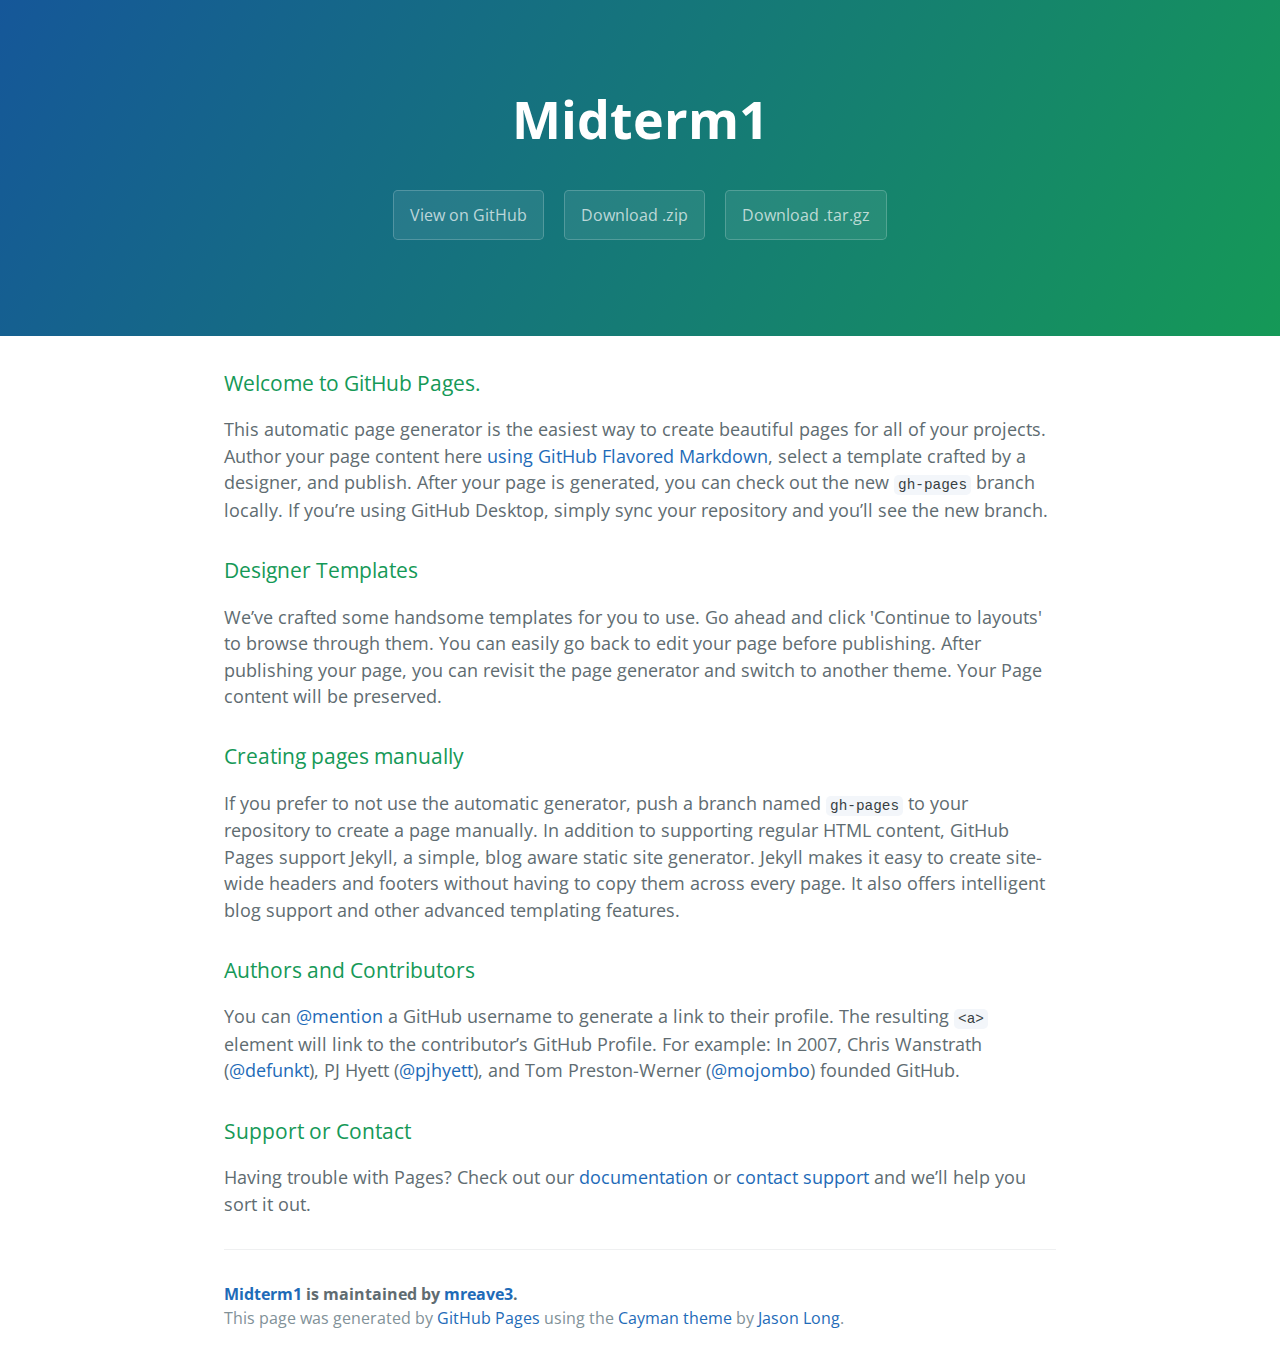
<file: index.html>
<!DOCTYPE html>
<html lang="en-us">
  <head>
    <meta charset="UTF-8">
    <title>Midterm1 by mreave3</title>
    <meta name="viewport" content="width=device-width, initial-scale=1">
    <link rel="stylesheet" type="text/css" href="stylesheets/normalize.css" media="screen">
    <link href='https://fonts.googleapis.com/css?family=Open+Sans:400,700' rel='stylesheet' type='text/css'>
    <link rel="stylesheet" type="text/css" href="stylesheets/stylesheet.css" media="screen">
    <link rel="stylesheet" type="text/css" href="stylesheets/github-light.css" media="screen">
  </head>
  <body>
    <section class="page-header">
      <h1 class="project-name">Midterm1</h1>
      <h2 class="project-tagline"></h2>
      <a href="https://github.com/mreave3/midterm1" class="btn">View on GitHub</a>
      <a href="https://github.com/mreave3/midterm1/zipball/master" class="btn">Download .zip</a>
      <a href="https://github.com/mreave3/midterm1/tarball/master" class="btn">Download .tar.gz</a>
    </section>

    <section class="main-content">
      <h3>
<a id="welcome-to-github-pages" class="anchor" href="#welcome-to-github-pages" aria-hidden="true"><span aria-hidden="true" class="octicon octicon-link"></span></a>Welcome to GitHub Pages.</h3>

<p>This automatic page generator is the easiest way to create beautiful pages for all of your projects. Author your page content here <a href="https://guides.github.com/features/mastering-markdown/">using GitHub Flavored Markdown</a>, select a template crafted by a designer, and publish. After your page is generated, you can check out the new <code>gh-pages</code> branch locally. If you’re using GitHub Desktop, simply sync your repository and you’ll see the new branch.</p>

<h3>
<a id="designer-templates" class="anchor" href="#designer-templates" aria-hidden="true"><span aria-hidden="true" class="octicon octicon-link"></span></a>Designer Templates</h3>

<p>We’ve crafted some handsome templates for you to use. Go ahead and click 'Continue to layouts' to browse through them. You can easily go back to edit your page before publishing. After publishing your page, you can revisit the page generator and switch to another theme. Your Page content will be preserved.</p>

<h3>
<a id="creating-pages-manually" class="anchor" href="#creating-pages-manually" aria-hidden="true"><span aria-hidden="true" class="octicon octicon-link"></span></a>Creating pages manually</h3>

<p>If you prefer to not use the automatic generator, push a branch named <code>gh-pages</code> to your repository to create a page manually. In addition to supporting regular HTML content, GitHub Pages support Jekyll, a simple, blog aware static site generator. Jekyll makes it easy to create site-wide headers and footers without having to copy them across every page. It also offers intelligent blog support and other advanced templating features.</p>

<h3>
<a id="authors-and-contributors" class="anchor" href="#authors-and-contributors" aria-hidden="true"><span aria-hidden="true" class="octicon octicon-link"></span></a>Authors and Contributors</h3>

<p>You can <a href="https://help.github.com/articles/basic-writing-and-formatting-syntax/#mentioning-users-and-teams" class="user-mention">@mention</a> a GitHub username to generate a link to their profile. The resulting <code>&lt;a&gt;</code> element will link to the contributor’s GitHub Profile. For example: In 2007, Chris Wanstrath (<a href="https://github.com/defunkt" class="user-mention">@defunkt</a>), PJ Hyett (<a href="https://github.com/pjhyett" class="user-mention">@pjhyett</a>), and Tom Preston-Werner (<a href="https://github.com/mojombo" class="user-mention">@mojombo</a>) founded GitHub.</p>

<h3>
<a id="support-or-contact" class="anchor" href="#support-or-contact" aria-hidden="true"><span aria-hidden="true" class="octicon octicon-link"></span></a>Support or Contact</h3>

<p>Having trouble with Pages? Check out our <a href="https://help.github.com/pages">documentation</a> or <a href="https://github.com/contact">contact support</a> and we’ll help you sort it out.</p>

      <footer class="site-footer">
        <span class="site-footer-owner"><a href="https://github.com/mreave3/midterm1">Midterm1</a> is maintained by <a href="https://github.com/mreave3">mreave3</a>.</span>

        <span class="site-footer-credits">This page was generated by <a href="https://pages.github.com">GitHub Pages</a> using the <a href="https://github.com/jasonlong/cayman-theme">Cayman theme</a> by <a href="https://twitter.com/jasonlong">Jason Long</a>.</span>
      </footer>

    </section>

  
  </body>
</html>
</file>
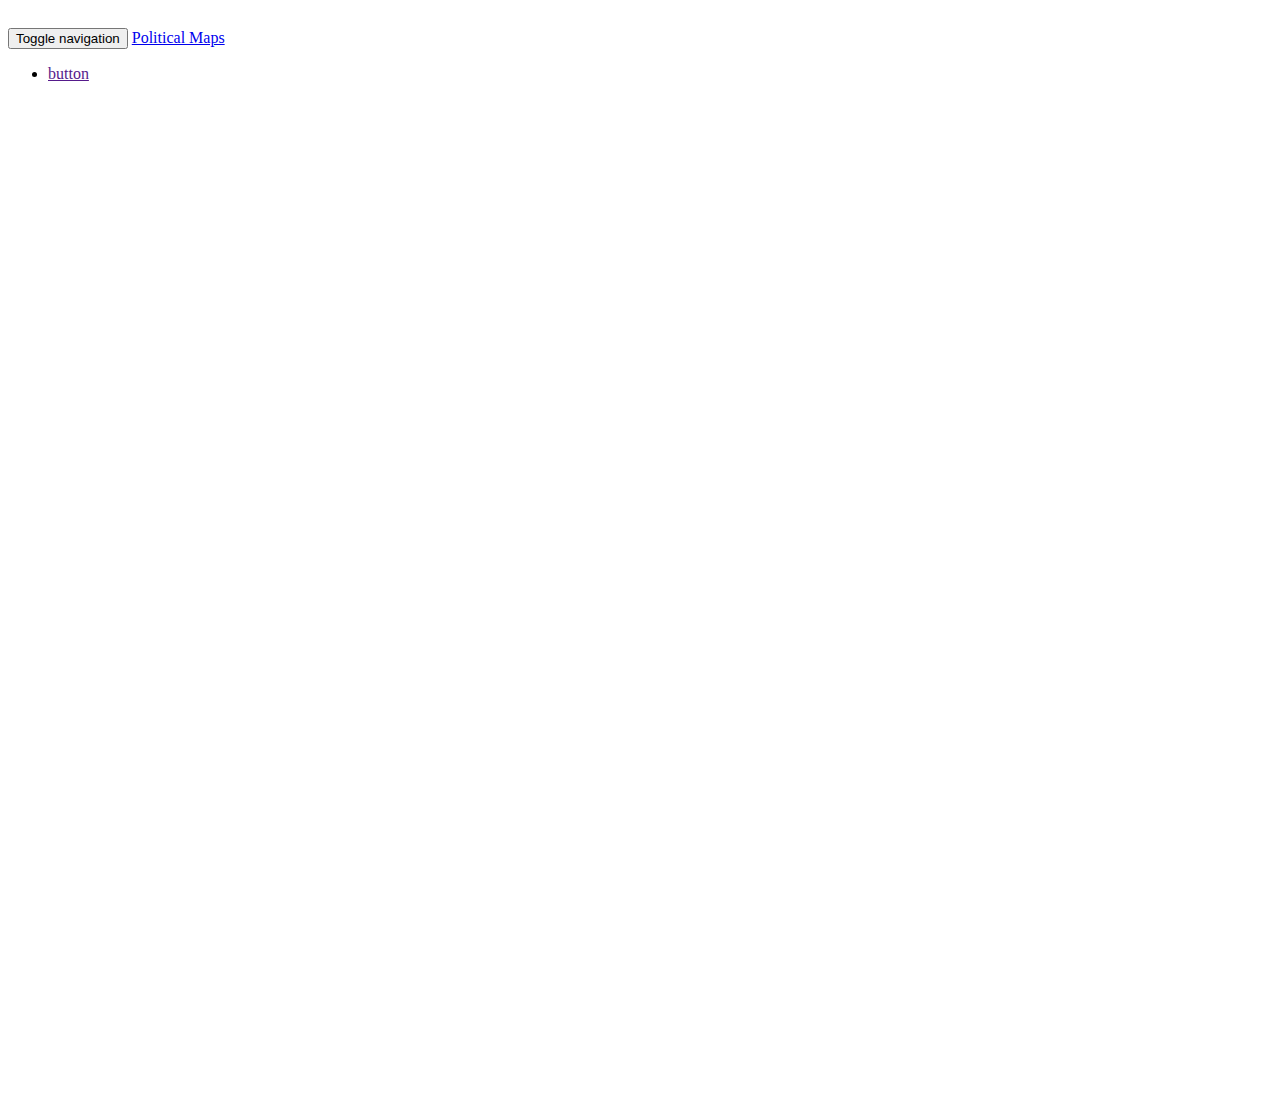
<file: Midterm/map3.html>
<!DOCTYPE html>
<html lang="en">
  <head>
    <meta charset="utf-8">
    <meta http-equiv="X-UA-Compatible" content="IE=edge">
    <meta name="viewport" content="width=device-width, initial-scale=1">
    <!-- The above 3 meta tags *must* come first in the head; any other head content must come *after* these tags -->
    <meta name="description" content="">
    <meta name="author" content="">

	<!-- the webpage title -->
    <title>Political Maps</title>

    <!-- Bootstrap core CSS -->
    <link href="https://maxcdn.bootstrapcdn.com/bootstrap/3.3.6/css/bootstrap.min.css" rel="stylesheet" integrity="sha256-7s5uDGW3AHqw6xtJmNNtr+OBRJUlgkNJEo78P4b0yRw= sha512-nNo+yCHEyn0smMxSswnf/OnX6/KwJuZTlNZBjauKhTK0c+zT+q5JOCx0UFhXQ6rJR9jg6Es8gPuD2uZcYDLqSw==" crossorigin="anonymous">
	
	<!--link html to arcgis-->
	<link rel="stylesheet" href="https://js.arcgis.com/3.16/esri/css/esri.css">
	<script src="https://js.arcgis.com/3.16/"></script>
    
	<!-- Custom styles for this template -->
    <link href="css/navbar.css" rel="stylesheet">
	<link href="css/map3.css" rel="stylesheet"/> 
	
	<!--link to map 3 javascipt page-->
	<script src="js/map3.js"></script>
	
  </head>
  
  <body>

    <nav class="navbar navbar-inverse navbar-fixed-top">
      <div class="container">
        <div class="navbar-header">
          <button type="button" class="navbar-toggle collapsed" data-toggle="collapse" data-target="#navbar" aria-expanded="false" aria-controls="navbar">
            <span class="sr-only">Toggle navigation</span>
            <span class="icon-bar"></span>
            <span class="icon-bar"></span>
            <span class="icon-bar"></span>
          </button>
          <a class="navbar-brand" href="index.html">Political Maps</a>
        </div>
		<!--these are my buttons in the header, each links to the data page at NOAA website-->		
        <div id="navbar" class="collapse navbar-collapse">
          <ul class="nav navbar-nav">
            <li><a href="">button</a></li>
            
          </ul>
        </div><!--/.nav-collapse -->
      </div>
    </nav>
	
	
	<!--the container that my map is placed in within the webpage -->
    <div class="container">

      <div class="starter-template">
        <p class="lead"></p>
		<!--the div places the map within the bootstrap container-->
		<div id="map">
			<!--the div allows the basemap to toggle controls-->
			<div id="BasemapToggle"></div>
		</div>
	  </div>
    </div><!-- /.container -->


    <!-- Bootstrap core JavaScript
    ================================================== -->
    <!-- jQuery JavaScript file -->
    <script src="https://ajax.googleapis.com/ajax/libs/jquery/1.11.3/jquery.min.js"></script>

    <!-- Bootstrap JavaScript file -->
    <script src="https://maxcdn.bootstrapcdn.com/bootstrap/3.3.6/js/bootstrap.min.js" integrity="sha256-KXn5puMvxCw+dAYznun+drMdG1IFl3agK0p/pqT9KAo= sha512-2e8qq0ETcfWRI4HJBzQiA3UoyFk6tbNyG+qSaIBZLyW9Xf3sWZHN/lxe9fTh1U45DpPf07yj94KsUHHWe4Yk1A==" crossorigin="anonymous"></script>  
</body>
</html>
</file>
<file: stylesheets/stylesheet.css>
* {
  box-sizing: border-box; }

body {
  padding: 0;
  margin: 0;
  font-family: "Open Sans", "Helvetica Neue", Helvetica, Arial, sans-serif;
  font-size: 16px;
  line-height: 1.5;
  color: #606c71; }

a {
  color: #1e6bb8;
  text-decoration: none; }
  a:hover {
    text-decoration: underline; }

.btn {
  display: inline-block;
  margin-bottom: 1rem;
  color: rgba(255, 255, 255, 0.7);
  background-color: rgba(255, 255, 255, 0.08);
  border-color: rgba(255, 255, 255, 0.2);
  border-style: solid;
  border-width: 1px;
  border-radius: 0.3rem;
  transition: color 0.2s, background-color 0.2s, border-color 0.2s; }
  .btn + .btn {
    margin-left: 1rem; }

.btn:hover {
  color: rgba(255, 255, 255, 0.8);
  text-decoration: none;
  background-color: rgba(255, 255, 255, 0.2);
  border-color: rgba(255, 255, 255, 0.3); }

@media screen and (min-width: 64em) {
  .btn {
    padding: 0.75rem 1rem; } }

@media screen and (min-width: 42em) and (max-width: 64em) {
  .btn {
    padding: 0.6rem 0.9rem;
    font-size: 0.9rem; } }

@media screen and (max-width: 42em) {
  .btn {
    display: block;
    width: 100%;
    padding: 0.75rem;
    font-size: 0.9rem; }
    .btn + .btn {
      margin-top: 1rem;
      margin-left: 0; } }

.page-header {
  color: #fff;
  text-align: center;
  background-color: #159957;
  background-image: linear-gradient(120deg, #155799, #159957); }

@media screen and (min-width: 64em) {
  .page-header {
    padding: 5rem 6rem; } }

@media screen and (min-width: 42em) and (max-width: 64em) {
  .page-header {
    padding: 3rem 4rem; } }

@media screen and (max-width: 42em) {
  .page-header {
    padding: 2rem 1rem; } }

.project-name {
  margin-top: 0;
  margin-bottom: 0.1rem; }

@media screen and (min-width: 64em) {
  .project-name {
    font-size: 3.25rem; } }

@media screen and (min-width: 42em) and (max-width: 64em) {
  .project-name {
    font-size: 2.25rem; } }

@media screen and (max-width: 42em) {
  .project-name {
    font-size: 1.75rem; } }

.project-tagline {
  margin-bottom: 2rem;
  font-weight: normal;
  opacity: 0.7; }

@media screen and (min-width: 64em) {
  .project-tagline {
    font-size: 1.25rem; } }

@media screen and (min-width: 42em) and (max-width: 64em) {
  .project-tagline {
    font-size: 1.15rem; } }

@media screen and (max-width: 42em) {
  .project-tagline {
    font-size: 1rem; } }

.main-content :first-child {
  margin-top: 0; }
.main-content img {
  max-width: 100%; }
.main-content h1, .main-content h2, .main-content h3, .main-content h4, .main-content h5, .main-content h6 {
  margin-top: 2rem;
  margin-bottom: 1rem;
  font-weight: normal;
  color: #159957; }
.main-content p {
  margin-bottom: 1em; }
.main-content code {
  padding: 2px 4px;
  font-family: Consolas, "Liberation Mono", Menlo, Courier, monospace;
  font-size: 0.9rem;
  color: #383e41;
  background-color: #f3f6fa;
  border-radius: 0.3rem; }
.main-content pre {
  padding: 0.8rem;
  margin-top: 0;
  margin-bottom: 1rem;
  font: 1rem Consolas, "Liberation Mono", Menlo, Courier, monospace;
  color: #567482;
  word-wrap: normal;
  background-color: #f3f6fa;
  border: solid 1px #dce6f0;
  border-radius: 0.3rem; }
  .main-content pre > code {
    padding: 0;
    margin: 0;
    font-size: 0.9rem;
    color: #567482;
    word-break: normal;
    white-space: pre;
    background: transparent;
    border: 0; }
.main-content .highlight {
  margin-bottom: 1rem; }
  .main-content .highlight pre {
    margin-bottom: 0;
    word-break: normal; }
.main-content .highlight pre, .main-content pre {
  padding: 0.8rem;
  overflow: auto;
  font-size: 0.9rem;
  line-height: 1.45;
  border-radius: 0.3rem; }
.main-content pre code, .main-content pre tt {
  display: inline;
  max-width: initial;
  padding: 0;
  margin: 0;
  overflow: initial;
  line-height: inherit;
  word-wrap: normal;
  background-color: transparent;
  border: 0; }
  .main-content pre code:before, .main-content pre code:after, .main-content pre tt:before, .main-content pre tt:after {
    content: normal; }
.main-content ul, .main-content ol {
  margin-top: 0; }
.main-content blockquote {
  padding: 0 1rem;
  margin-left: 0;
  color: #819198;
  border-left: 0.3rem solid #dce6f0; }
  .main-content blockquote > :first-child {
    margin-top: 0; }
  .main-content blockquote > :last-child {
    margin-bottom: 0; }
.main-content table {
  display: block;
  width: 100%;
  overflow: auto;
  word-break: normal;
  word-break: keep-all; }
  .main-content table th {
    font-weight: bold; }
  .main-content table th, .main-content table td {
    padding: 0.5rem 1rem;
    border: 1px solid #e9ebec; }
.main-content dl {
  padding: 0; }
  .main-content dl dt {
    padding: 0;
    margin-top: 1rem;
    font-size: 1rem;
    font-weight: bold; }
  .main-content dl dd {
    padding: 0;
    margin-bottom: 1rem; }
.main-content hr {
  height: 2px;
  padding: 0;
  margin: 1rem 0;
  background-color: #eff0f1;
  border: 0; }

@media screen and (min-width: 64em) {
  .main-content {
    max-width: 64rem;
    padding: 2rem 6rem;
    margin: 0 auto;
    font-size: 1.1rem; } }

@media screen and (min-width: 42em) and (max-width: 64em) {
  .main-content {
    padding: 2rem 4rem;
    font-size: 1.1rem; } }

@media screen and (max-width: 42em) {
  .main-content {
    padding: 2rem 1rem;
    font-size: 1rem; } }

.site-footer {
  padding-top: 2rem;
  margin-top: 2rem;
  border-top: solid 1px #eff0f1; }

.site-footer-owner {
  display: block;
  font-weight: bold; }

.site-footer-credits {
  color: #819198; }

@media screen and (min-width: 64em) {
  .site-footer {
    font-size: 1rem; } }

@media screen and (min-width: 42em) and (max-width: 64em) {
  .site-footer {
    font-size: 1rem; } }

@media screen and (max-width: 42em) {
  .site-footer {
    font-size: 0.9rem; } }
</file>
<file: stylesheets/github-light.css>
/*
   Copyright 2014 GitHub Inc.

   Licensed under the Apache License, Version 2.0 (the "License");
   you may not use this file except in compliance with the License.
   You may obtain a copy of the License at

       http://www.apache.org/licenses/LICENSE-2.0

   Unless required by applicable law or agreed to in writing, software
   distributed under the License is distributed on an "AS IS" BASIS,
   WITHOUT WARRANTIES OR CONDITIONS OF ANY KIND, either express or implied.
   See the License for the specific language governing permissions and
   limitations under the License.

*/

.pl-c /* comment */ {
  color: #969896;
}

.pl-c1      /* constant, markup.raw, meta.diff.header, meta.module-reference, meta.property-name, support, support.constant, support.variable, variable.other.constant */,
.pl-s .pl-v /* string variable */ {
  color: #0086b3;
}

.pl-e  /* entity */,
.pl-en /* entity.name */ {
  color: #795da3;
}

.pl-s .pl-s1 /* string source */,
.pl-smi      /* storage.modifier.import, storage.modifier.package, storage.type.java, variable.other, variable.parameter.function */ {
  color: #333;
}

.pl-ent /* entity.name.tag */ {
  color: #63a35c;
}

.pl-k /* keyword, storage, storage.type */ {
  color: #a71d5d;
}

.pl-pds              /* punctuation.definition.string, string.regexp.character-class */,
.pl-s                /* string */,
.pl-s .pl-pse .pl-s1 /* string punctuation.section.embedded source */,
.pl-sr               /* string.regexp */,
.pl-sr .pl-cce       /* string.regexp constant.character.escape */,
.pl-sr .pl-sra       /* string.regexp string.regexp.arbitrary-repitition */,
.pl-sr .pl-sre       /* string.regexp source.ruby.embedded */ {
  color: #183691;
}

.pl-v /* variable */ {
  color: #ed6a43;
}

.pl-id /* invalid.deprecated */ {
  color: #b52a1d;
}

.pl-ii /* invalid.illegal */ {
  background-color: #b52a1d;
  color: #f8f8f8;
}

.pl-sr .pl-cce /* string.regexp constant.character.escape */ {
  color: #63a35c;
  font-weight: bold;
}

.pl-ml /* markup.list */ {
  color: #693a17;
}

.pl-mh        /* markup.heading */,
.pl-mh .pl-en /* markup.heading entity.name */,
.pl-ms        /* meta.separator */ {
  color: #1d3e81;
  font-weight: bold;
}

.pl-mq /* markup.quote */ {
  color: #008080;
}

.pl-mi /* markup.italic */ {
  color: #333;
  font-style: italic;
}

.pl-mb /* markup.bold */ {
  color: #333;
  font-weight: bold;
}

.pl-md /* markup.deleted, meta.diff.header.from-file */ {
  background-color: #ffecec;
  color: #bd2c00;
}

.pl-mi1 /* markup.inserted, meta.diff.header.to-file */ {
  background-color: #eaffea;
  color: #55a532;
}

.pl-mdr /* meta.diff.range */ {
  color: #795da3;
  font-weight: bold;
}

.pl-mo /* meta.output */ {
  color: #1d3e81;
}
</file>
<file: Midterm/css/navbar.css>
body {
  padding-top: 20px;
  padding-bottom: 20px;
}

body {
  background: url(http://vvf.cms.digital-ridge.com/media/565007/Vilarpac_website_background.jpg) no-repeat center center fixed; 
  -webkit-background-size: cover;
  -moz-background-size: cover;
  -o-background-size: cover;
  background-size: cover;
}

.navbar {
  margin-bottom: 200px;
}
</file>
<file: Midterm/css/map3.css>
#map { width: 800px; height: 800px; margin: 0 auto; padding: 0; }

/* adds basemap controls to ARCGIS map */
#BasemapToggle {
  position: absolute;
  top: 60px;
  right: 20px;
  z-index: 50;
}
</file>
